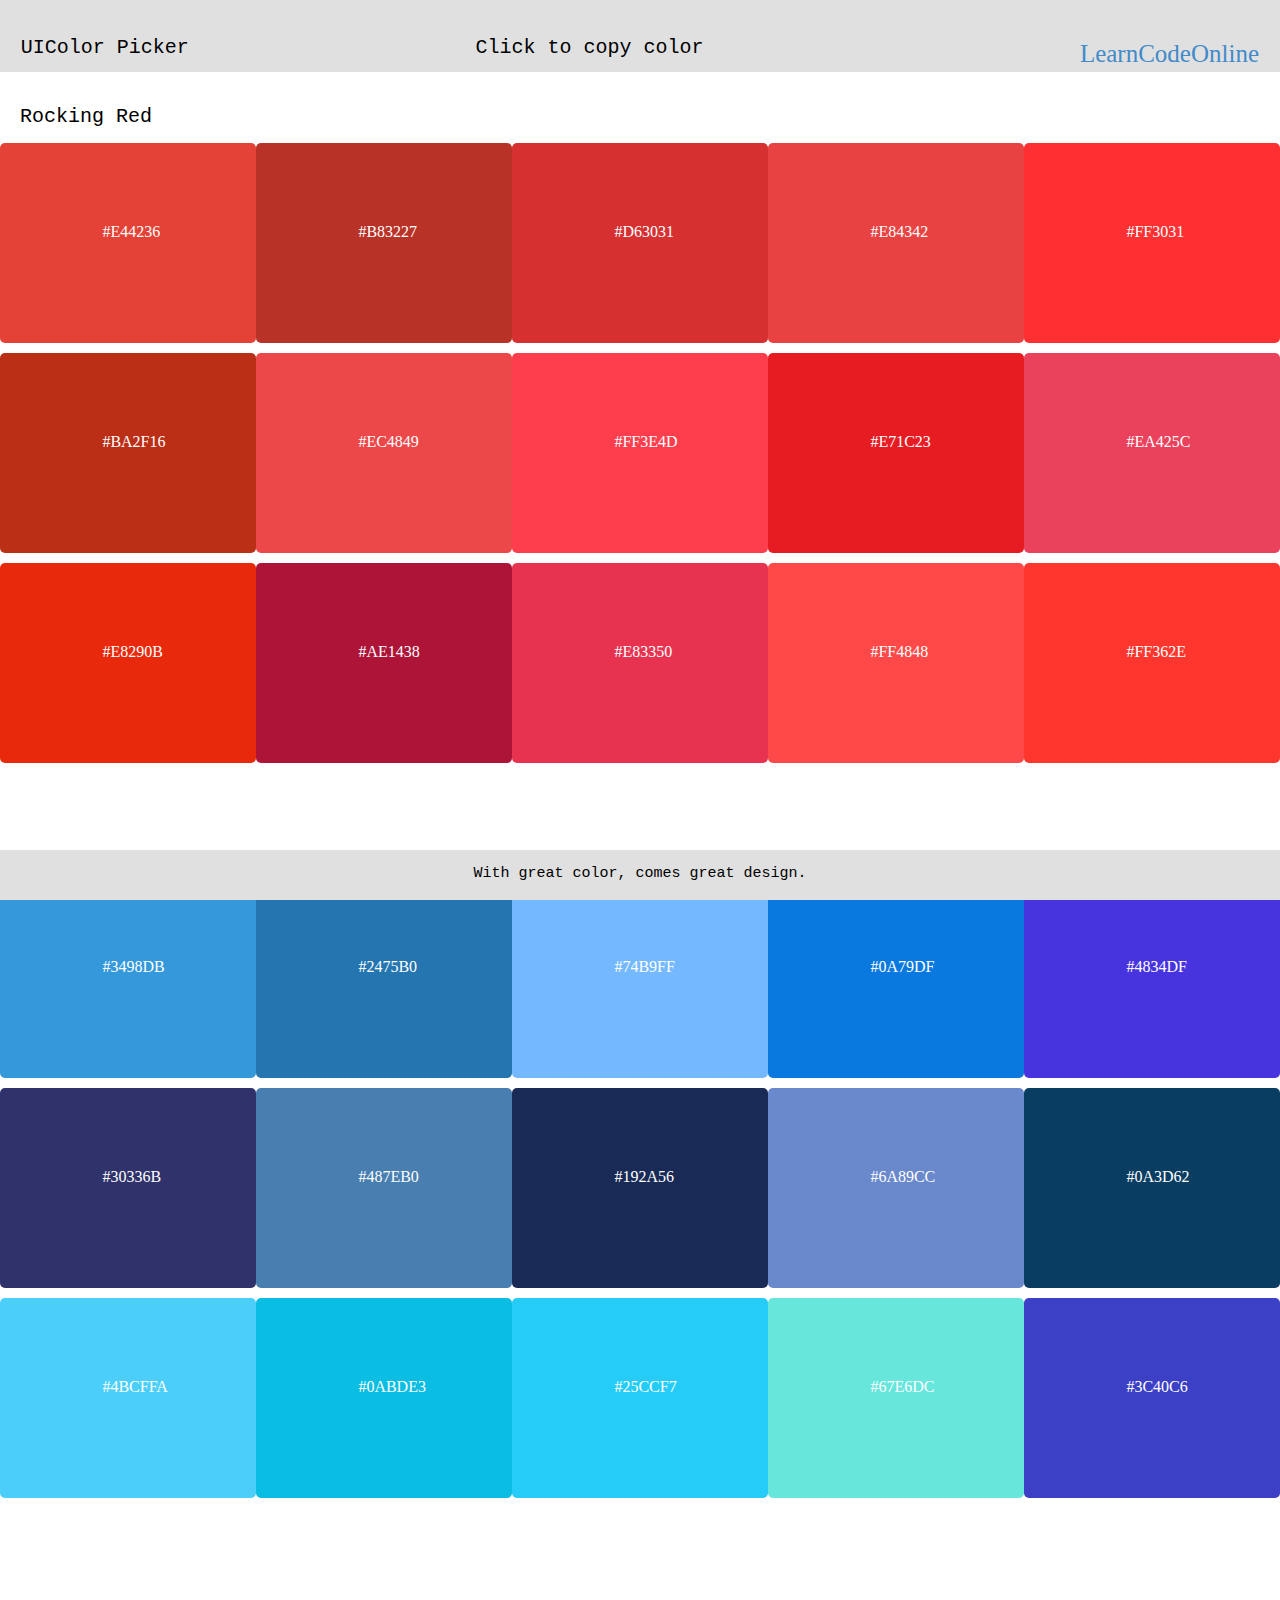
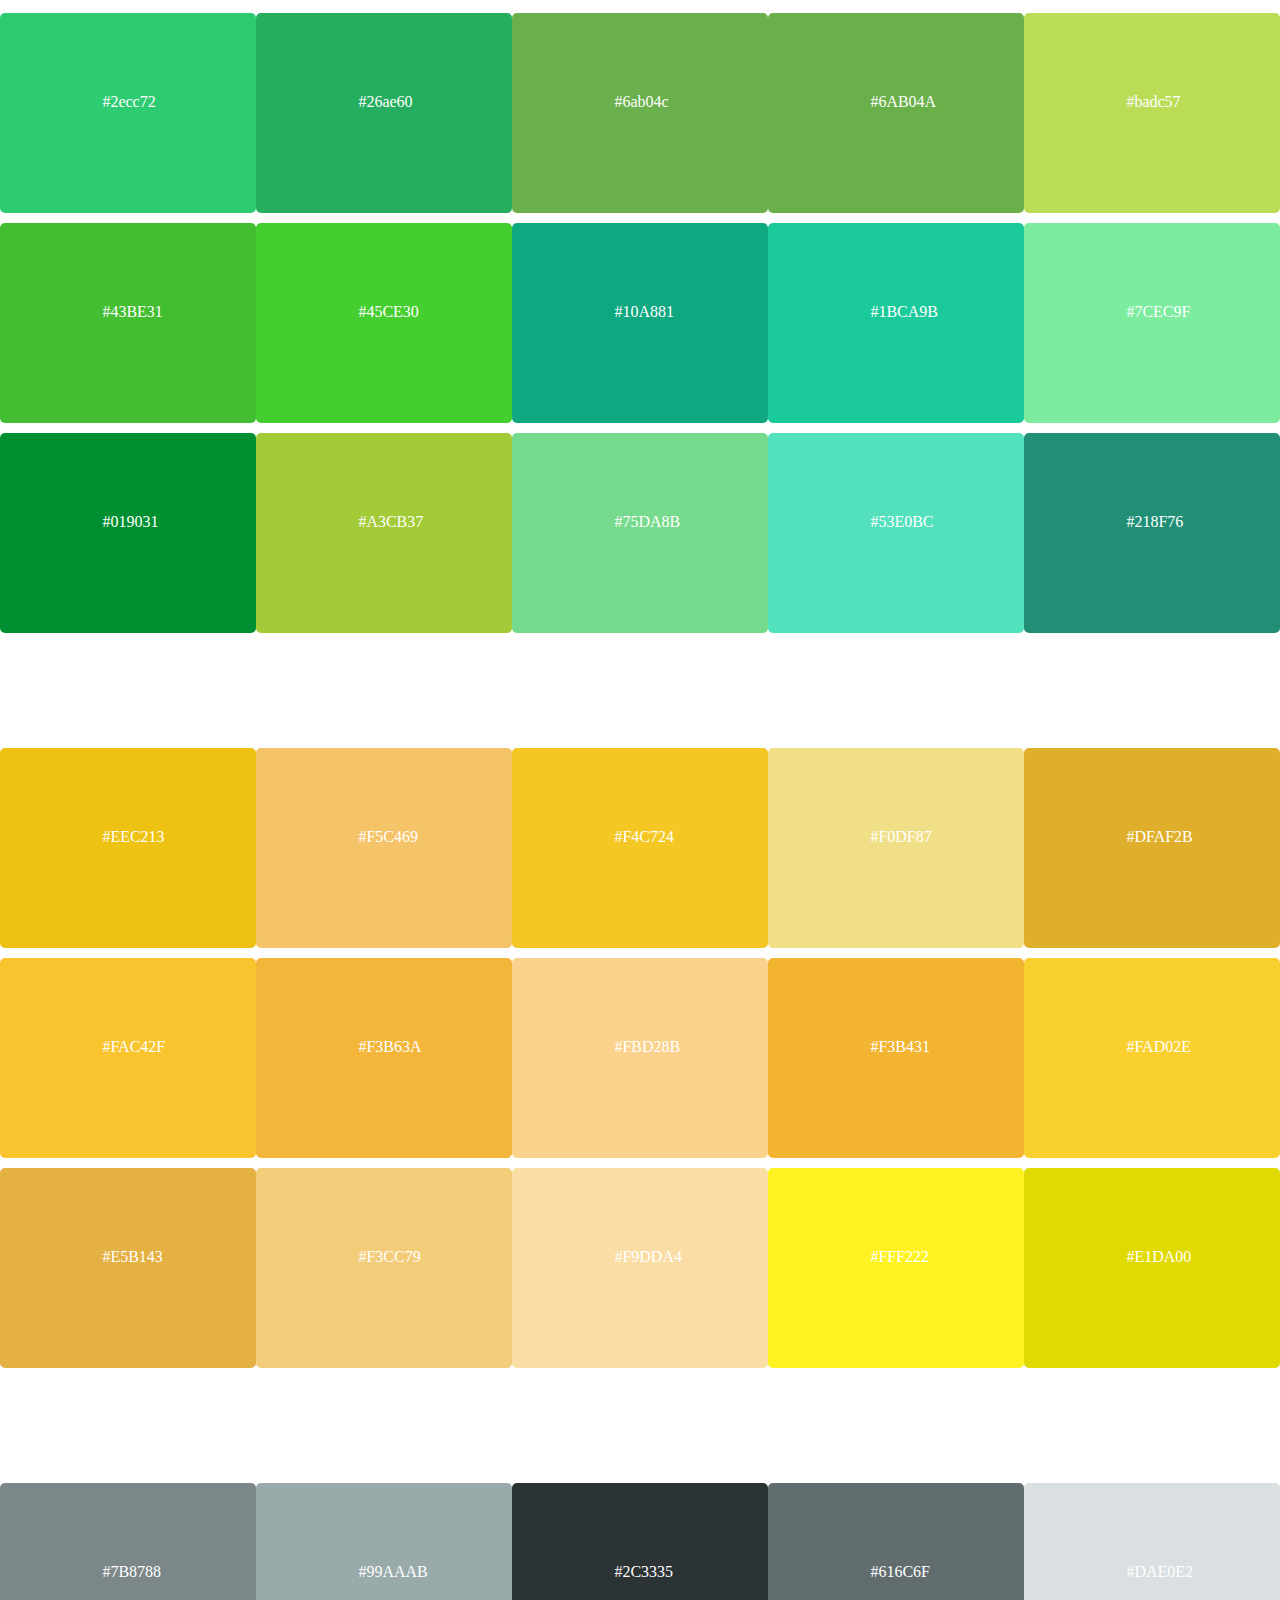
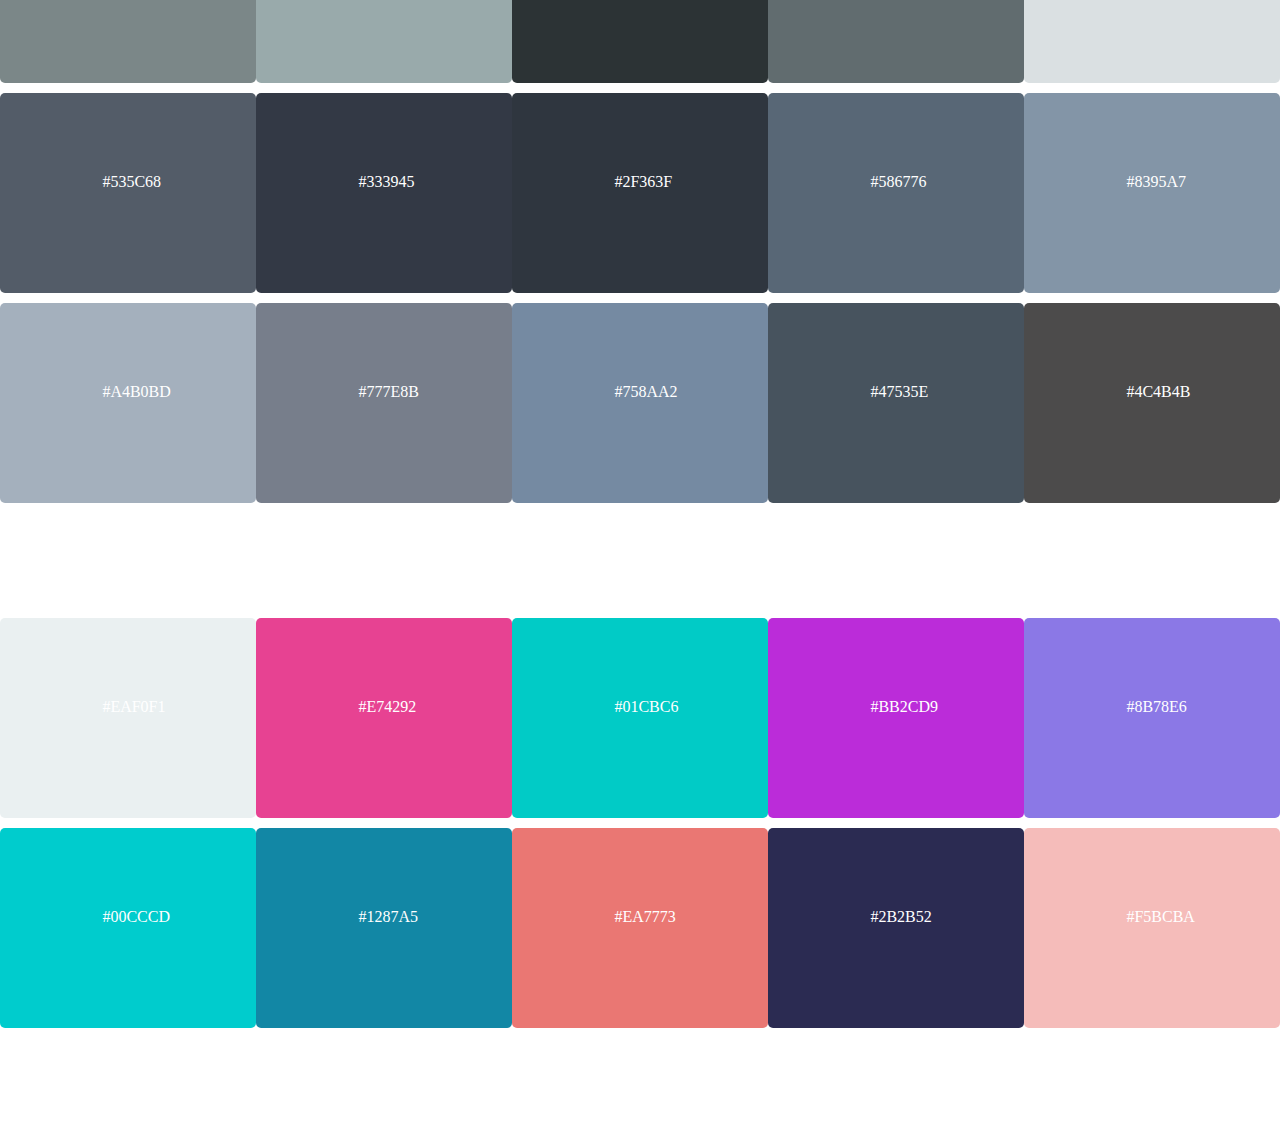
<file: index.html>
<!DOCTYPE html>
<html lang="en">
<head>
    <meta charset="UTF-8">
    <meta name="viewport" content="width=device-width, initial-scale=1.0">
    <title>UI Color picker</title>
    <link rel="stylesheet" href="style.css"> 
</head>
<body>
      <section id="top">
      <div class="topnav" style="position: fixed;">

        <!-- Centered link -->
        <div class="topnav-centered">
            Click to copy color
        </div>
        
        <!-- Left-aligned links (default) -->
        <div class="topnav-left">
            UIColor Picker
        </div>
        <!-- Right-aligned links -->
        <div class="topnav-right">
            <a href="#https://courses.learncodeonline.in/">LearnCodeOnline</a>
        </div>
        </div>
    </section>
    
    <section id="col" style="color: white;">
    <div class="heading1">Rocking Red</div>
    <div class="container" style="margin-top: 15px;">
        <div class="box" style="background: #E44236;"><div style="position: absolute; top: 40%; left: 40%; margin-right: -50%;">#E44236</div></div>
        <div class="box" style="background: #B83227;"><div style="position: absolute; top: 40%; left: 40%; margin-right: -50%;">#B83227</div></div>
        <div class="box" style="background: #D63031;"><div style="position: absolute; top: 40%; left: 40%; margin-right: -50%;">#D63031</div></div>
        <div class="box" style="background: #E84342;"><div style="position: absolute; top: 40%; left: 40%; margin-right: -50%;">#E84342</div></div>
        <div class="box" style="background: #FF3031;"><div style="position: absolute; top: 40%; left: 40%; margin-right: -50%;">#FF3031</div></div>
    </div>
    <div class="container" style="margin-top: -90px;">
        <div class="box" style="background: #BA2F16;"><div style="position: absolute; top: 40%; left: 40%; margin-right: -50%;">#BA2F16</div></div>
        <div class="box" style="background: #EC4849;"><div style="position: absolute; top: 40%; left: 40%; margin-right: -50%;">#EC4849</div></div>
        <div class="box" style="background: #FF3E4D;"><div style="position: absolute; top: 40%; left: 40%; margin-right: -50%;">#FF3E4D</div></div>
        <div class="box" style="background: #E71C23;"><div style="position: absolute; top: 40%; left: 40%; margin-right: -50%;">#E71C23</div></div>
        <div class="box" style="background: #EA425C;"><div style="position: absolute; top: 40%; left: 40%; margin-right: -50%;">#EA425C</div></div>
    </div>
    <div class="container" style="margin-top: -90px;">
        <div class="box" style="background: #E8290B;"><div style="position: absolute; top: 40%; left: 40%; margin-right: -50%;">#E8290B</div></div>
        <div class="box" style="background: #AE1438;"><div style="position: absolute; top: 40%; left: 40%; margin-right: -50%;">#AE1438</div></div>
        <div class="box" style="background: #E83350;"><div style="position: absolute; top: 40%; left: 40%; margin-right: -50%;">#E83350</div></div>
        <div class="box" style="background: #FF4848;"><div style="position: absolute; top: 40%; left: 40%; margin-right: -50%;">#FF4848</div></div>
        <div class="box" style="background: #FF362E;"><div style="position: absolute; top: 40%; left: 40%; margin-right: -50%;">#FF362E</div></div>
    </div>


    <!--Blue-->
    <div class="heading">Beautiful Blue</div>
    <div class="container" style="margin-top: 15px;">
        <div class="box" style="background: #3498DB;"><div style="position: absolute; top: 40%; left: 40%; margin-right: -50%;">#3498DB</div></div>
        <div class="box" style="background: #2475B0;"><div style="position: absolute; top: 40%; left: 40%; margin-right: -50%;">#2475B0</div></div>
        <div class="box" style="background: #74B9FF;"><div style="position: absolute; top: 40%; left: 40%; margin-right: -50%;">#74B9FF</div></div>
        <div class="box" style="background:#0A79DF;"><div style="position: absolute; top: 40%; left: 40%; margin-right: -50%;">#0A79DF</div></div>
        <div class="box" style="background: #4834DF;"><div style="position: absolute; top: 40%; left: 40%; margin-right: -50%;">#4834DF</div></div>
    </div>
    <div class="container" style="margin-top: -90px;">
        <div class="box" style="background: #30336B;"><div style="position: absolute; top: 40%; left: 40%; margin-right: -50%;">#30336B</div></div>
        <div class="box" style="background: #487EB0;"><div style="position: absolute; top: 40%; left: 40%; margin-right: -50%;">#487EB0</div></div>
        <div class="box" style="background: #192A56;"><div style="position: absolute; top: 40%; left: 40%; margin-right: -50%;">#192A56</div></div>
        <div class="box" style="background: #6A89CC;"><div style="position: absolute; top: 40%; left: 40%; margin-right: -50%;">#6A89CC</div></div>
        <div class="box" style="background: #0A3D62;"><div style="position: absolute; top: 40%; left: 40%; margin-right: -50%;">#0A3D62</div></div>
    </div>
    <div class="container" style="margin-top: -90px;">
        <div class="box" style="background: #4BCFFA;"><div style="position: absolute; top: 40%; left: 40%; margin-right: -50%;">#4BCFFA</div></div>
        <div class="box" style="background: #0ABDE3;"><div style="position: absolute; top: 40%; left: 40%; margin-right: -50%;">#0ABDE3</div></div>
        <div class="box" style="background: #25CCF7;"><div style="position: absolute; top: 40%; left: 40%; margin-right: -50%;">#25CCF7</div></div>
        <div class="box" style="background: #67E6DC;"><div style="position: absolute; top: 40%; left: 40%; margin-right: -50%;">#67E6DC</div></div>
        <div class="box" style="background: #3C40C6;"><div style="position: absolute; top: 40%; left: 40%; margin-right: -50%;">#3C40C6</div></div>
    </div>

     <!--Green-->
     <div class="heading">Golf Green</div>
     <div class="container" style="margin-top: 15px;">
         <div class="box" style="background: #2ecc72;"><div style="position: absolute; top: 40%; left: 40%; margin-right: -50%;">#2ecc72</div></div>
         <div class="box" style="background: #26ae60;"><div style="position: absolute; top: 40%; left: 40%; margin-right: -50%;">#26ae60</div></div>
         <div class="box" style="background: #6ab04c;"><div style="position: absolute; top: 40%; left: 40%; margin-right: -50%;">#6ab04c</div></div>
         <div class="box" style="background:#6AB04A;"><div style="position: absolute; top: 40%; left: 40%; margin-right: -50%;">#6AB04A</div></div>
         <div class="box" style="background: #badc57;"><div style="position: absolute; top: 40%; left: 40%; margin-right: -50%;">#badc57</div></div>
     </div>
     <div class="container" style="margin-top: -90px;">
         <div class="box" style="background: #43BE31;"><div style="position: absolute; top: 40%; left: 40%; margin-right: -50%;">#43BE31</div></div>
         <div class="box" style="background: #45CE30;"><div style="position: absolute; top: 40%; left: 40%; margin-right: -50%;">#45CE30</div></div>
         <div class="box" style="background: #10A881;"><div style="position: absolute; top: 40%; left: 40%; margin-right: -50%;">#10A881</div></div>
         <div class="box" style="background: #1BCA9B;"><div style="position: absolute; top: 40%; left: 40%; margin-right: -50%;">#1BCA9B</div></div>
         <div class="box" style="background: #7CEC9F;"><div style="position: absolute; top: 40%; left: 40%; margin-right: -50%;">#7CEC9F</div></div>
     </div>
     <div class="container" style="margin-top: -90px;">
         <div class="box" style="background: #019031"><div style="position: absolute; top: 40%; left: 40%; margin-right: -50%;">#019031</div></div>
         <div class="box" style="background: #A3CB37;"><div style="position: absolute; top: 40%; left: 40%; margin-right: -50%;">#A3CB37</div></div>
         <div class="box" style="background: #75DA8B;"><div style="position: absolute; top: 40%; left: 40%; margin-right: -50%;">#75DA8B</div></div>
         <div class="box" style="background: #53E0BC;"><div style="position: absolute; top: 40%; left: 40%; margin-right: -50%;">#53E0BC</div></div>
         <div class="box" style="background: #218F76;"><div style="position: absolute; top: 40%; left: 40%; margin-right: -50%;">#218F76</div></div>
     </div>

        
       <!--Gray-->
       <div class="heading">Fresh Yellow</div>
       <div class="container" style="margin-top: 15px;">
           <div class="box" style="background: #EEC213;"><div style="position: absolute; top: 40%; left: 40%; margin-right: -50%;">#EEC213</div></div>
           <div class="box" style="background: #F5C469;"><div style="position: absolute; top: 40%; left: 40%; margin-right: -50%;">#F5C469</div></div>
           <div class="box" style="background: #F4C724;"><div style="position: absolute; top: 40%; left: 40%; margin-right: -50%;">#F4C724</div></div>
           <div class="box" style="background:#F0DF87;"><div style="position: absolute; top: 40%; left: 40%; margin-right: -50%;">#F0DF87</div></div>
           <div class="box" style="background: #DFAF2B;"><div style="position: absolute; top: 40%; left: 40%; margin-right: -50%;">#DFAF2B</div></div>
       </div>
       <div class="container" style="margin-top: -90px;">
           <div class="box" style="background: #FAC42F;"><div style="position: absolute; top: 40%; left: 40%; margin-right: -50%;">#FAC42F</div></div>
           <div class="box" style="background: #F3B63A;"><div style="position: absolute; top: 40%; left: 40%; margin-right: -50%;">#F3B63A</div></div>
           <div class="box" style="background: #FBD28B;"><div style="position: absolute; top: 40%; left: 40%; margin-right: -50%;">#FBD28B</div></div>
           <div class="box" style="background: #F3B431;"><div style="position: absolute; top: 40%; left: 40%; margin-right: -50%;">#F3B431</div></div>
           <div class="box" style="background: #FAD02E;"><div style="position: absolute; top: 40%; left: 40%; margin-right: -50%;">#FAD02E</div></div>
       </div>
       <div class="container" style="margin-top: -90px;">
           <div class="box" style="background: #E5B143"><div style="position: absolute; top: 40%; left: 40%; margin-right: -50%;">#E5B143</div></div>
           <div class="box" style="background: #F3CC79;"><div style="position: absolute; top: 40%; left: 40%; margin-right: -50%;">#F3CC79</div></div>
           <div class="box" style="background: #F9DDA4;"><div style="position: absolute; top: 40%; left: 40%; margin-right: -50%;">#F9DDA4</div></div>
           <div class="box" style="background: #FFF222;"><div style="position: absolute; top: 40%; left: 40%; margin-right: -50%;">#FFF222</div></div>
           <div class="box" style="background: #E1DA00;"><div style="position: absolute; top: 40%; left: 40%; margin-right: -50%;">#E1DA00</div></div>
       </div>


     <!--Gray-->
     <div class="heading">Old Gray</div>
     <div class="container" style="margin-top: 15px;">
         <div class="box" style="background: #7B8788;"><div style="position: absolute; top: 40%; left: 40%; margin-right: -50%;">#7B8788</div></div>
         <div class="box" style="background: #99AAAB;"><div style="position: absolute; top: 40%; left: 40%; margin-right: -50%;">#99AAAB</div></div>
         <div class="box" style="background: #2C3335;"><div style="position: absolute; top: 40%; left: 40%; margin-right: -50%;">#2C3335</div></div>
         <div class="box" style="background:#616C6F"><div style="position: absolute; top: 40%; left: 40%; margin-right: -50%;">#616C6F</div></div>
         <div class="box" style="background: #DAE0E2"><div style="position: absolute; top: 40%; left: 40%; margin-right: -50%;">#DAE0E2</div></div>
     </div>
     <div class="container" style="margin-top: -90px;">
         <div class="box" style="background: #535C68;"><div style="position: absolute; top: 40%; left: 40%; margin-right: -50%;">#535C68</div></div>
         <div class="box" style="background: #333945;"><div style="position: absolute; top: 40%; left: 40%; margin-right: -50%;">#333945</div></div>
         <div class="box" style="background: #2F363F;"><div style="position: absolute; top: 40%; left: 40%; margin-right: -50%;">#2F363F</div></div>
         <div class="box" style="background: #586776;"><div style="position: absolute; top: 40%; left: 40%; margin-right: -50%;">#586776</div></div>
         <div class="box" style="background: #8395A7;"><div style="position: absolute; top: 40%; left: 40%; margin-right: -50%;">#8395A7</div></div>
     </div>
     <div class="container" style="margin-top: -90px;">
         <div class="box" style="background: #A4B0BD"><div style="position: absolute; top: 40%; left: 40%; margin-right: -50%;">#A4B0BD</div></div>
         <div class="box" style="background: #777E8B;"><div style="position: absolute; top: 40%; left: 40%; margin-right: -50%;">#777E8B</div></div>
         <div class="box" style="background: #758AA2;"><div style="position: absolute; top: 40%; left: 40%; margin-right: -50%;">#758AA2</div></div>
         <div class="box" style="background: #47535E;"><div style="position: absolute; top: 40%; left: 40%; margin-right: -50%;">#47535E</div></div>
         <div class="box" style="background: #4C4B4B;"><div style="position: absolute; top: 40%; left: 40%; margin-right: -50%;">#4C4B4B</div></div>
     </div>

      <!--Great-->
      <div class="heading">Might Be Great</div>
      <div class="container" style="margin-top: 15px;">
          <div class="box" style="background: #EAF0F1;"><div style="position: absolute; top: 40%; left: 40%; margin-right: -50%;">#EAF0F1</div></div>
          <div class="box" style="background: #E74292;"><div style="position: absolute; top: 40%; left: 40%; margin-right: -50%;">#E74292</div></div>
          <div class="box" style="background: #01CBC6;"><div style="position: absolute; top: 40%; left: 40%; margin-right: -50%;">#01CBC6</div></div>
          <div class="box" style="background:#BB2CD9;"><div style="position: absolute; top: 40%; left: 40%; margin-right: -50%;">#BB2CD9</div></div>
          <div class="box" style="background: #8B78E6;"><div style="position: absolute; top: 40%; left: 40%; margin-right: -50%;">#8B78E6</div></div>
      </div>
      <div class="container" style="margin-top: -90px;">
          <div class="box" style="background: #00CCCD;"><div style="position: absolute; top: 40%; left: 40%; margin-right: -50%;">#00CCCD</div></div>
          <div class="box" style="background: #1287A5;"><div style="position: absolute; top: 40%; left: 40%; margin-right: -50%;">#1287A5</div></div>
          <div class="box" style="background: #EA7773;"><div style="position: absolute; top: 40%; left: 40%; margin-right: -50%;">#EA7773</div></div>
          <div class="box" style="background: #2B2B52;"><div style="position: absolute; top: 40%; left: 40%; margin-right: -50%;">#2B2B52</div></div>
          <div class="box" style="background: #F5BCBA;"><div style="position: absolute; top: 40%; left: 40%; margin-right: -50%;">#F5BCBA</div></div>
      </div>
</section>
<div class="fixed-footer">
    <div class="container1">With great color, comes great design.</div>        
</div>




</body>
</html>
</file>
<file: style.css>
/* 
.topnav {
    position: relative;
    overflow: hidden;
    margin: 0%;
    background-color: lightgray;
    font-size: 20px; */
  /* } */
  body{        
    padding-bottom: 40px;
    margin:0;
}
  .topnav {
    overflow: hidden;
    background-color: #E0E0E0;
    position: fixed;
    top: 0;
    width: 100%;
    position: relative;
    z-index: 1;
    padding-right: 15px;
    padding-left: 15px;
    max-height: 340px;
    
  }
  .topnav a {
    float: left;
    top: 65%;
    color: #428BCA;
    text-align: center;
    padding: 4px 36px;
    margin-top: 36px;
    text-decoration: none;
    font-size: 25px;
  }
  
  .topnav a:hover {
   color: darkblue;
  }
  .topnav-left {
    float: left;
    font-size: 20px;
    font-family: monospace;
    position: absolute;
    top:65%;
    left: 8%;
    transform: translate(-50%, -50%);
  }
  .topnav-centered {
    float: none;
    font-size: 20px;
    font-family: monospace;
    position: absolute;
    top: 65%;
    left: 45%;
    transform: translate(-50%, -50%);
  }
  
  .topnav-right {
    float: right;
  }
  /* Responsive navigation menu (for mobile devices) */
@media screen and (max-width: 600px) {
    .topnav a, .topnav-right {
      float: none;
      display: block;
    }
    
    .topnav-centered a {
      position: relative;
      top: 0;
      left: 0;
      transform: none;
    }
  }

/*box*/
.container{
  top: 0%;
  float: left;
  width: 100%;
  margin: 100px auto;
  display: flex;
  justify-content: center;
  left: initial;
}
.box{
  width: 350px;
  height: 200px;
  float: left;
  border-radius: 5px;
  position: relative;
  margin: 0 auto;
  
  scroll-snap-align: start;
  transition: all 0.2s ease-in-out;
}
.box:hover{
  transform: scale(1.1,1.1);
  z-index:1;
}

.heading{
  color: black; 
  margin: 20px; 
  font-size: 20px;
  display: flex;
  justify-content: flex-start;
  font-family: monospace;
}

.heading1{
  color: black; 
  margin-top: 105px;
  justify-content: flex-start;
  margin-left: 20px;
  font-size: 20px;
  font-family: monospace;
 
}

/*footer */
 .fixed-footer{
  width: 100%;
  height: 50px;
  position: fixed;      
  font-family: monospace;  
  background: #E0E0E0;
  color:black;
  z-index: 1;
}
.fixed-header{
  top: 0;
}
.fixed-footer{
  bottom: 0;
} 

.container1{
  text-align: center;
  justify-content: center;
  padding-top: 15px;
  font-size: 15px;
  display: flex;
}
</file>
